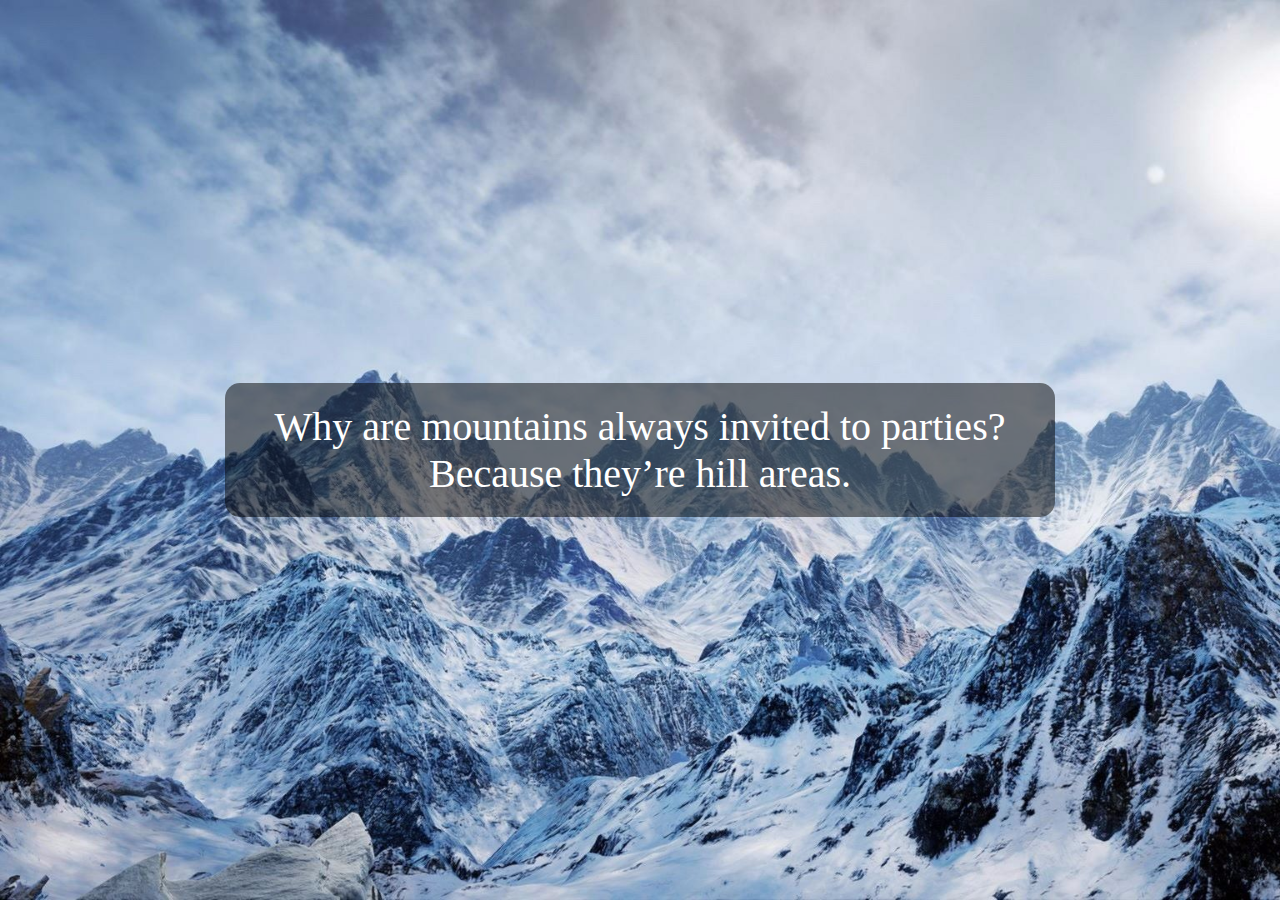
<file: index.html>
<!-- index.html -->

<!DOCTYPE html>
<html lang="en">
<head>
    <meta charset="UTF-8">
    <meta name="viewport" content="width=device-width, initial-scale=1.0">
    <title>A very hillarious website</title>
    <link rel="stylesheet" href="/assets/css/styles.css">
</head>
<body>
    <!-- Include header -->
    <div id="header"></div>

    <section id="hcenter">
        <div class="background">
            <div class="text-container quote-wrap">
                <p class="inspirational-text" id="quote-text"></p>
            </div>
        </div>
    </section>

    <script src="/assets/js/random_hill.js"></script>
    <script src="/assets/js/random_quote.js"></script>
</body>
</html>
</file>
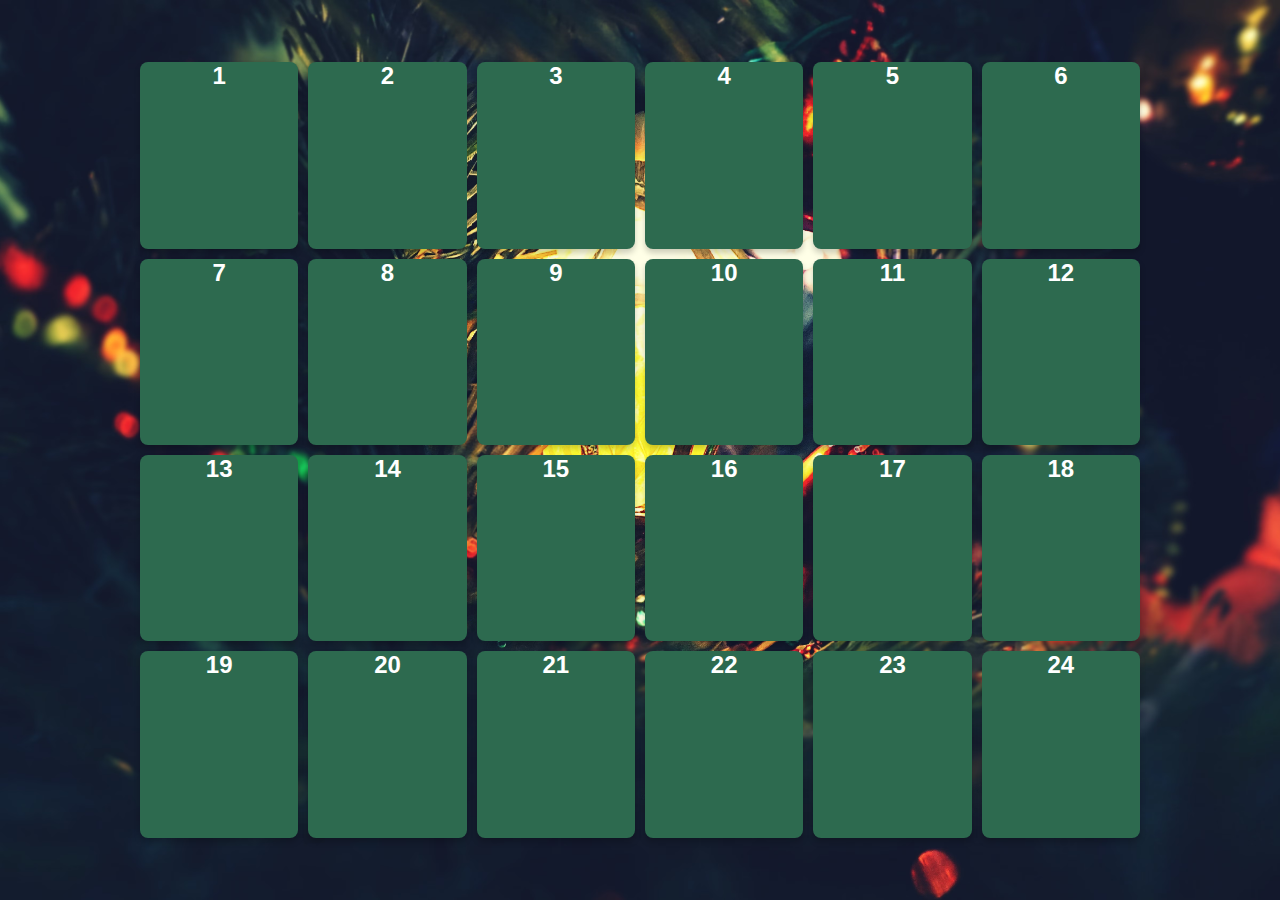
<file: advent_calendar/advent_calendar.html>
<!DOCTYPE html>
<html lang="en">
<head>
    <meta charset="UTF-8">
    <meta name="viewport" content="width=device-width, initial-scale=1.0">
    <title>Advent Calendar</title>
    <style>
        /* Basic reset */
        * {
            box-sizing: border-box;
            margin: 0;
            padding: 0;
        }

        /* Set up the body with a background image */
        body {
            font-family: Arial, sans-serif;
            display: flex;
            justify-content: center;
            align-items: center;
            min-height: 100vh;
            background: url('christmas_background.avif') no-repeat center center fixed;
            background-size: cover;
            color: #fff;
            padding: 20px;
            text-align: center;
        }

        /* Container for the calendar */
        .calendar {
            display: grid;
            grid-template-columns: repeat(6, 1fr);
            gap: 10px;
            width: 100%;
            max-width: 1000px;
            margin: 20px;
        }

        /* Style for each calendar door */
        .door {
            position: relative;
            width: 100%;
            padding-bottom: 100%; /* Maintain a square ratio */
            background-color: #2d6a4f;
            color: white;
            font-size: 1.5rem;
            font-weight: bold;
            display: flex;
            justify-content: center;
            align-items: center;
            cursor: pointer;
            border-radius: 8px;
            transition: background-color 0.3s ease;
            text-align: center;
            box-shadow: 0px 4px 6px rgba(0, 0, 0, 0.2);
        }

        .door:hover {
            background-color: #40916c;
        }

        /* Modal Styling */
        .modal {
            display: none;
            position: fixed;
            top: 0;
            left: 0;
            width: 100%;
            height: 100%;
            background: rgba(0, 0, 0, 0.8);
            justify-content: center;
            align-items: center;
            z-index: 1000;
        }

        /* Modal Content Styling */
        .modal-content {
            position: relative;
            background: #fff;
            padding: 20px;
            border-radius: 8px;
            max-width: 80vw;
            max-height: 80vh;
            overflow: hidden; /* Prevents scrolling */
            box-shadow: 0px 4px 12px rgba(0, 0, 0, 0.3);
            color: #333;
            text-align: center;
        }

        /* Video Content Styling */
        .modal-content video {
            width: 100%;
            height: auto; /* Ensures video scales properly without causing overflow */
            max-height: 70vh; /* Ensure the video doesn't exceed the viewport height */
            border-radius: 5px;
        }

        /* Image Content Styling */
        .modal-content img {
            width: 100%;
            height: auto;
            max-height: 70vh; /* Limit the height of images too */
            object-fit: contain;
            border-radius: 5px;
        }

        /* Close button styling */
        .close {
            position: absolute;
            top: 10px;
            right: 10px;
            font-size: 1.5rem;
            color: #333;
            cursor: pointer;
        }

        /* Text content inside modal */
        .modal-content p {
            font-size: 1.5rem;
            line-height: 1.8;
        }

        /* Responsive Layout */
        @media (max-width: 768px) {
            .calendar {
                grid-template-columns: repeat(3, 1fr); /* 3 columns on small screens */
            }

            .door {
                font-size: 1.2rem;
            }

            .modal-content {
                max-width: 95%;
            }
        }

        @media (max-width: 480px) {
            .calendar {
                grid-template-columns: repeat(2, 1fr); /* 2 columns on very small screens */
            }

            .door {
                font-size: 1rem;
            }

            .modal-content {
                max-width: 90%;
            }
        }
    </style>
</head>
<body>

<div id="header"></div>

<div class="calendar">
    <!-- 24 doors for each day leading up to Christmas -->
    <div class="door" data-day="1" onclick="openContent(1)">1</div>
    <div class="door" data-day="2" onclick="openContent(2)">2</div>
    <div class="door" data-day="3" onclick="openContent(3)">3</div>
    <div class="door" data-day="4" onclick="openContent(4)">4</div>
    <div class="door" data-day="5" onclick="openContent(5)">5</div>
    <div class="door" data-day="6" onclick="openContent(6)">6</div>
    <div class="door" data-day="7" onclick="openContent(7)">7</div>
    <div class="door" data-day="8" onclick="openContent(8)">8</div>
    <div class="door" data-day="9" onclick="openContent(9)">9</div>
    <div class="door" data-day="10" onclick="openContent(10)">10</div>
    <div class="door" data-day="11" onclick="openContent(11)">11</div>
    <div class="door" data-day="12" onclick="openContent(12)">12</div>
    <div class="door" data-day="13" onclick="openContent(13)">13</div>
    <div class="door" data-day="14" onclick="openContent(14)">14</div>
    <div class="door" data-day="15" onclick="openContent(15)">15</div>
    <div class="door" data-day="16" onclick="openContent(16)">16</div>
    <div class="door" data-day="17" onclick="openContent(17)">17</div>
    <div class="door" data-day="18" onclick="openContent(18)">18</div>
    <div class="door" data-day="19" onclick="openContent(19)">19</div>
    <div class="door" data-day="20" onclick="openContent(20)">20</div>
    <div class="door" data-day="21" onclick="openContent(21)">21</div>
    <div class="door" data-day="22" onclick="openContent(22)">22</div>
    <div class="door" data-day="23" onclick="openContent(23)">23</div>
    <div class="door" data-day="24" onclick="openContent(24)">24</div>
</div>

<!-- Modal for content display -->
<div class="modal" id="contentModal">
    <div class="modal-content">
        <span class="close" onclick="closeModal()">&times;</span>
        <div id="contentDisplay"></div>
    </div>
</div>

<script>
    // Content array for each day with different types
    const calendarContent = [
        { day: 1, type: "video", source: "videos/video_1.mp4" },
        { day: 2, type: "image", source: "images/image_1.jpg" },
        { day: 3, type: "text", text: "🎄 <strong>Holiday Joke:</strong><br>Why did the Christmas tree go to the barber? Because it needed a trim!" },
        { day: 4, type: "image", source: "images/image_1.jpg" },
        { day: 5, type: "text", text: "🎅 <strong>Christmas Fact:</strong><br>Did you know that the tradition of hanging stockings dates back to the 1800s? It’s said that St. Nicholas threw gold coins into a chimney, which landed in stockings hung by the fireplace!" },
        { day: 6, type: "video", source: "videos/video_1.mp4" },
        { day: 7, type: "image", source: "images/image_1.jpg" },
        { day: 8, type: "text", text: "🎁 <strong>Fun Holiday Trivia:</strong><br>In Japan, it’s common to eat KFC for Christmas dinner. Yep, you heard that right! It's become a popular tradition there." },
        { day: 9, type: "image", source: "images/image_1.jpg" },
        { day: 10, type: "text", text: "❄️ <strong>Holiday Riddle:</strong><br>I’m as white as snow, but I’m not cold. What am I? Answer: A snowman’s beard!" },
        { day: 11, type: "image", source: "images/image_1.jpg" },
        { day: 12, type: "video", source: "videos/video_1.mp4" },
        { day: 13, type: "text", text: "🎉 <strong>Holiday Fun Fact:</strong><br>The first artificial Christmas tree was made in Germany in the 19th century. It was made out of dyed goose feathers!" },
        { day: 14, type: "image", source: "images/image_1.jpg" },
        { day: 15, type: "text", text: "🎄 <strong>Christmas Joke:</strong><br>Why did Frosty the Snowman want a divorce? He thought his wife was a little too flaky!" },
        { day: 16, type: "image", source: "images/image_1.jpg" },
        { day: 17, type: "video", source: "videos/video_1.mp4" },
        { day: 18, type: "text", text: "🎅 <strong>Holiday Quote:</strong><br>“Christmas is not a time nor a season, but a state of mind.” – Calvin Coolidge" },
        { day: 19, type: "image", source: "images/image_1.jpg" },
        { day: 20, type: "text", text: "🍪 <strong>Vegan Christmas Cookies:</strong><br>Ingredients: 125 g of flour, 120 g of coconut oil (melted), 120 g of maple syrup, 1/4 tsp vanilla extract, 1/4 tsp baking soda, 1/4 tsp salt, optional vegan chocolate chips.<br>Directions: Preheat oven to 180°C. Mix ingredients and roll into balls. Place on a baking sheet and bake for 10-12 minutes. Enjoy!" },
        { day: 21, type: "image", source: "images/image_1.jpg" },
        { day: 22, type: "text", text: "🎁 <strong>Vegan Hot Chocolate Recipe:</strong><br>Ingredients: 480 ml of almond milk (or any plant milk), 2 tbsp cocoa powder, 1 tbsp maple syrup, 1/4 tsp vanilla extract, a pinch of salt.<br>Directions: Heat the milk over medium heat. Whisk in cocoa powder, maple syrup, vanilla, and salt until smooth and heated through. Top with vegan whipped cream and marshmallows for extra fun!" },
        { day: 23, type: "video", source: "videos/video_1.mp4" },
        { day: 24, type: "video", source: "videos/video_1.mp4" },
    ];

    // Function to get today's date and restrict access to future doors
    document.addEventListener("DOMContentLoaded", () => {
        const today = new Date().getDate();
        const doors = document.querySelectorAll(".door");

        doors.forEach(door => {
            const day = parseInt(door.getAttribute("data-day"));
            //if (day > today) {
                //door.setAttribute("data-locked", "true");
                //door.onclick = null;
            //}
        });
    });

    function openContent(day) {
        const content = calendarContent.find(item => item.day === day);
        const contentDisplay = document.getElementById("contentDisplay");
        const contentModal = document.getElementById("contentModal");

        contentDisplay.innerHTML = ""; // Clear previous content

        if (content.type === "video") {
            contentDisplay.innerHTML = `<video id="modalVideo" controls><source src="${content.source}" type="video/mp4">Your browser does not support the video tag.</video>`;
            let vid = document.getElementById("modalVideo");
            vid.volume = 0.2;
        } else if (content.type === "image") {
            contentDisplay.innerHTML = `<img src="${content.source}" alt="Day ${day} image">`;
        } else if (content.type === "text") {
            contentDisplay.innerHTML = `<p>${content.text}</p>`; // The <br> tags in the content will now work for line breaks
        }

        contentModal.style.display = "flex"; // Show the modal
    }

    // Function to close the modal and stop the video
    function closeModal() {
        const contentModal = document.getElementById("contentModal");
        const videoElement = document.getElementById("modalVideo"); // Get the video element

        contentModal.style.display = "none"; // Hide the modal

        // Check if the video element exists and pause it
        if (videoElement) {
            videoElement.pause(); // Pause the video
            videoElement.currentTime = 0; // Reset the video to the start
        }
    }

    // Close modal when clicking outside the modal content
    window.onclick = function(event) {
        const contentModal = document.getElementById("contentModal");
        if (event.target === contentModal) {
            closeModal();
        }
    }
</script>

</body>
</html>
</file>
<file: assets/css/styles.css>
body {
    margin: 0;
    padding: 0;
    background-size: cover;
    background-repeat: no-repeat;
    height: 100vh;
    display: flex;
    justify-content: center;
    align-items: center;
    font-family: "Copperplate", Fantasy;

}
.text-container {
    /* Center the text container */
    position: relative;
    display: inline-block;
}

.quote-wrap {
    /* Background and padding for the quote text */
    background-color: rgba(0, 0, 0, 0.5);
    padding: 20px 40px;
    border-radius: 15px;
    align-items: center;
    position: relative;
    z-index: 1;
}

.inspirational-text {
    /* Style the quote text */
    color: white;
    text-align: center;
    margin: 0 10px;
    white-space: pre-line;
}

#quote-text {
    font-size: 2.5em;
}

/* Media query for responsiveness */
@media (max-width: 600px) {
    #quote-text {
        font-size: 1.5em;
    }
}
</file>
